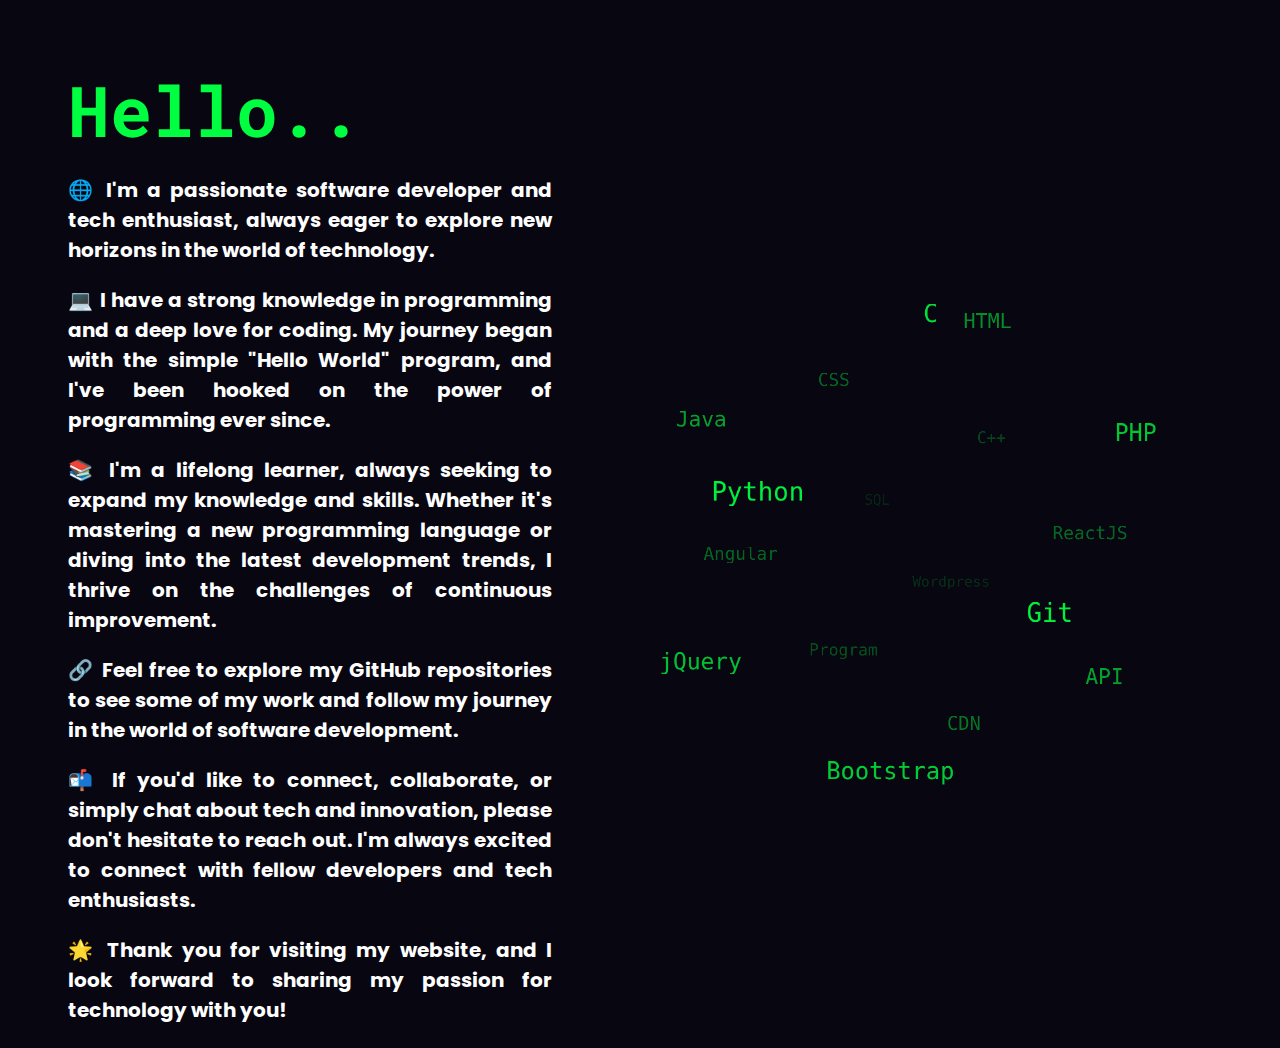
<file: about/about.html>
<!DOCTYPE html>
<html class="no-js" lang="en">
<head>
	
		<!-- Regular data -->
        <meta charset="utf-8">
		<meta content="text/html; charset=UTF-8" http-equiv="Content-Type">
		
		<!-- Description -->
		<meta name="author" content="Jayesh Kaithwas">
		<meta name="keywords" content="jayesh,kaithwas,jayesh kaithwas,kaithwas jayesh,portfolio,design,branding,experience,iOS,front-end developer,freelance,interface">
		<meta name="viewport" content="width=device-width, initial-scale=1">
		<!-- Title -->
		<title>About || Front-End Developer</title>
		<!-- CSS -->
		<link href="astyle.css" rel="stylesheet" type="text/css">
		
		<!-- Font Family -->
		<style>
			@import url('https://fonts.googleapis.com/css2?family=Roboto+Mono:wght@500&display=swap');
			@import url('https://fonts.googleapis.com/css2?family=Poppins&display=swap');
			@import url('https://fonts.googleapis.com/css2?family=Ubuntu:wght@700&display=swap');
			@import url('https://fonts.googleapis.com/css2?family=IBM+Plex+Sans:wght@500&display=swap');
		</style>
		<script src="https://code.jquery.com/jquery-3.3.1.js"></script>
</head>
<body onload="typeWriter()">
	<section id="section-about">
		<div class="text-zone">
			<div id="header">
				<p id ="demo" align="justify"></p>
				<p align="justify">🌐 I'm a passionate software developer and tech enthusiast, always eager to explore new horizons in the world of technology. </p>
				<p align="justify">💻 I have a strong knowledge in programming and a deep love for coding. My journey began with the simple "Hello World" program, and I've been hooked on the power of programming ever since.</p>
				<p align="justify">📚 I'm a lifelong learner, always seeking to expand my knowledge and skills. Whether it's mastering a new programming language or diving into the latest development trends, I thrive on the challenges of continuous improvement. </p>
				<p align="justify">🔗 Feel free to explore my GitHub repositories to see some of my work and follow my journey in the world of software development. </p>
				<p align="justify">📬 If you'd like to connect, collaborate, or simply chat about tech and innovation, please don't hesitate to reach out. I'm always excited to connect with fellow developers and tech enthusiasts.

 </p>
				<p align="justify">🌟 Thank you for visiting my website, and I look forward to sharing my passion for technology with you! </p>
				<script>
					var i = 0;
					var txt = 'Hello... 👋';
					var speed = 120;

					function typeWriter() {
					  	if (i < txt.length) {
					  	  document.getElementById("demo").innerHTML += txt.charAt(i);
					  	  i++;
					  	  setTimeout(typeWriter, speed);
								    }
					  		      }
				</script>
			</div>
		</div>	
	<div class="skills-charts">
		<div id="myCanvasContainer">
			<canvas width="600" height="600" id="myCanvas">
				<ul id="tags">
					<li><a href="#" target="_blank">HTML</a></li>
					<li><a href="#" target="_blank">CSS</a></li>
					<li><a href="#" target="_blank">C</a></li>
					<li><a href="#" target="_blank">C++</a></li>
					<li><a href="#" target="_blank">Java</a></li>
					<li><a href="#" target="_blank">PHP</a></li>
					<li><a href="#" target="_blank">SQL</a></li>
					<li><a href="#" target="_blank">Python</a></li>
					<li><a href="#" target="_blank">ReactJS</a></li>
					<li><a href="#" target="_blank">Angular</a></li>
					<li><a href="#" target="_blank">Git</a></li>
					<li><a href="#" target="_blank">Wordpress</a></li>
					<li><a href="#" target="_blank">jQuery</a></li>
					<li><a href="#" target="_blank">API</a></li>
					<li><a href="#" target="_blank">Program</a></li>
					<li><a href="#" target="_blank">Bootstrap</a></li>
					<li><a href="#" target="_blank">CDN</a></li>
				</ul>
			</canvas>
		</div>
	</div>
	<script src="https://code.jquery.com/jquery-3.6.4.js"></script>
	<script src="./jquery.tagcanvas.js"></script> 
	<script src="globe.js"></script> 
	</section>
</body>
</html>
</file>
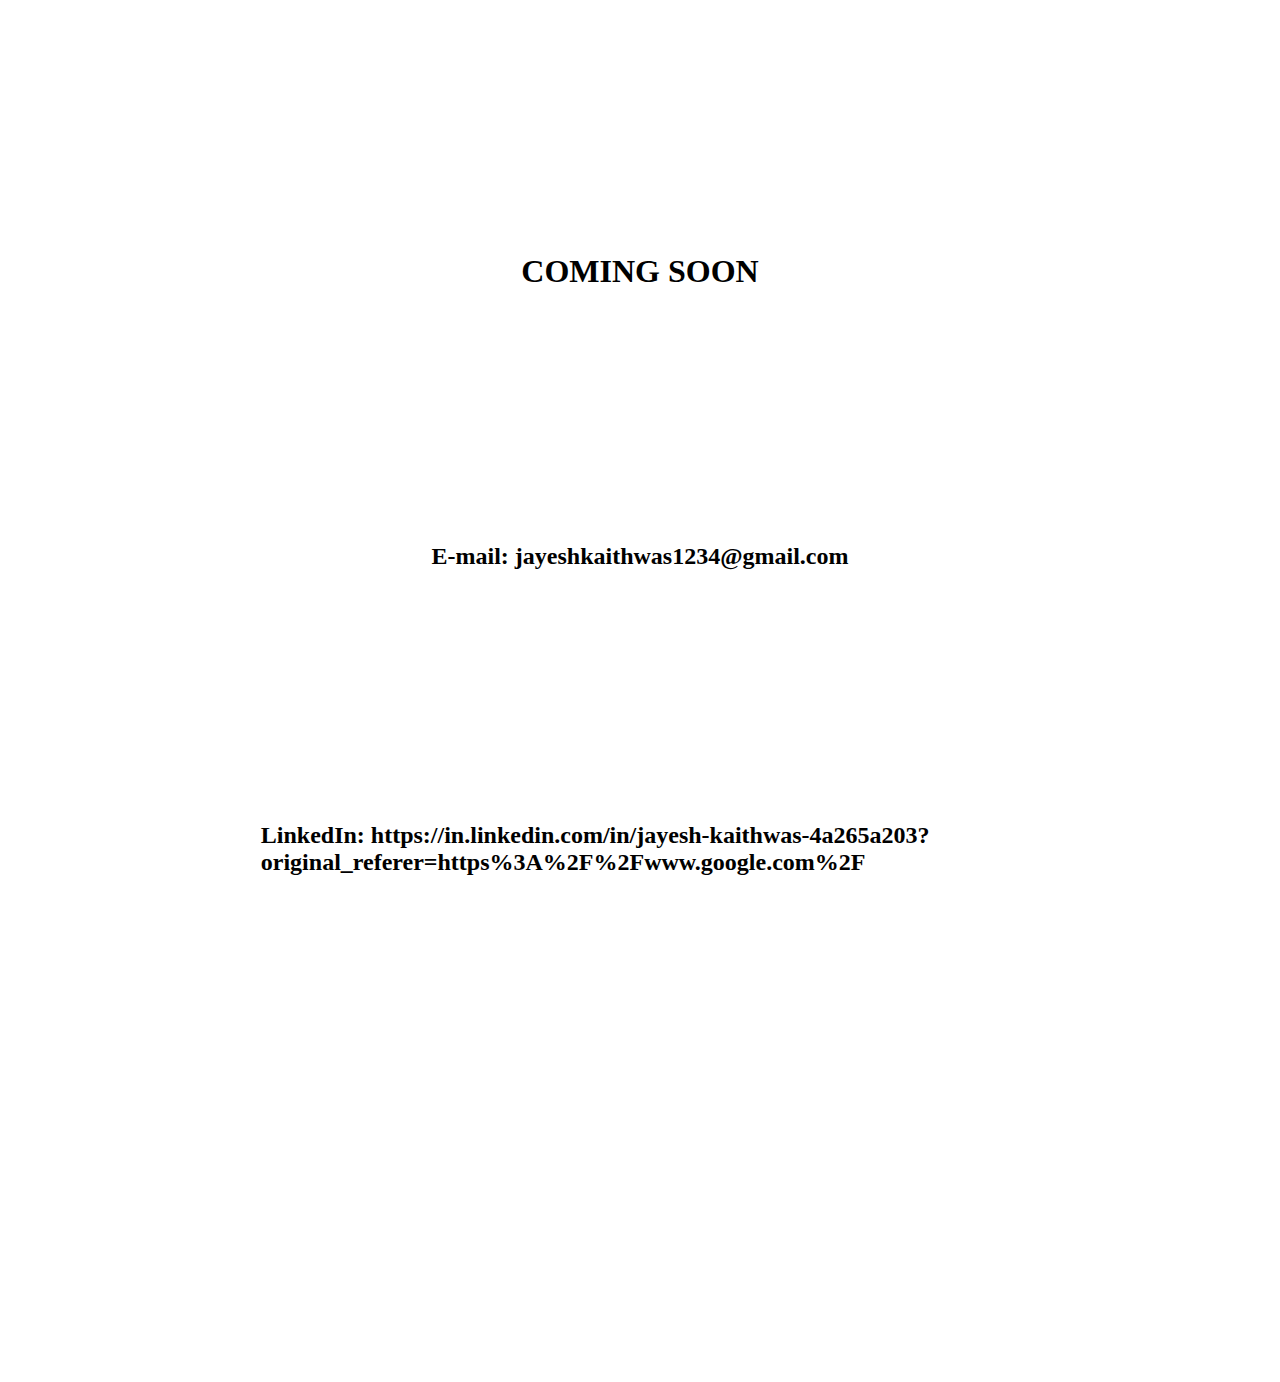
<file: Contact/Contact.html>
<html>
<head>
	<title>Contact || Front-End Developer</title>
	<style>
		h1,h2{
			display:flex;
			justify-content: center;
			margin: 20%;
		}
	</style>
</head>
<body>
	<h1>COMING SOON</h1>
	<h2>E-mail: jayeshkaithwas1234@gmail.com</h2>
	<h2>LinkedIn: https://in.linkedin.com/in/jayesh-kaithwas-4a265a203?original_referer=https%3A%2F%2Fwww.google.com%2F<h2>
</body>
</html>
</file>
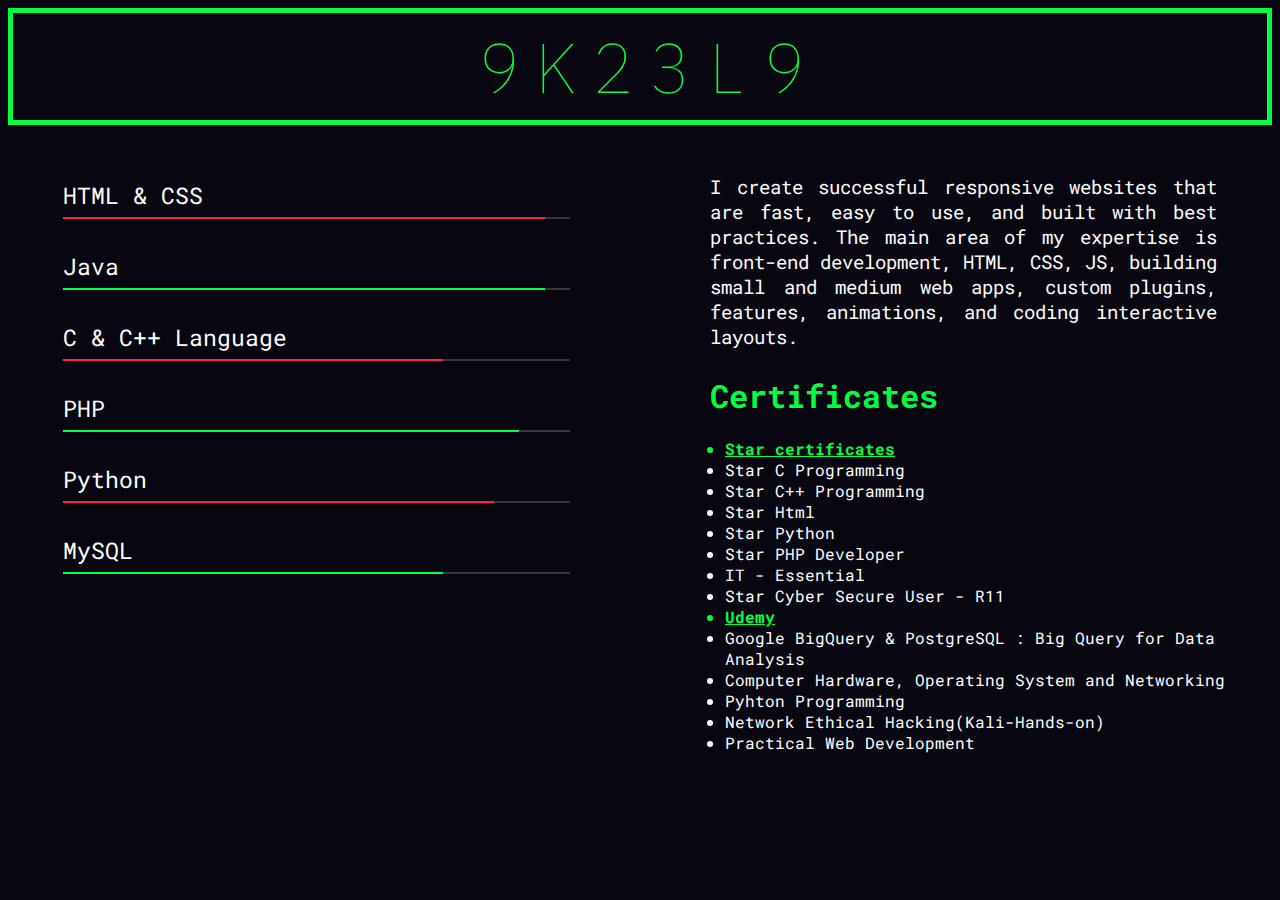
<file: skills/skill.html>
<!DOCTYPE html>
<html class="no-js" lang="en">
	<head>
	
		<!-- Regular data -->
        	<meta charset="utf-8">
		<meta content="text/html; charset=UTF-8" http-equiv="Content-Type">
		
		<!-- Description -->
		<meta name="author" content="Jayesh Kaithwas">
		<meta name="keywords" content="jayesh,kaithwas,jayesh kaithwas,kaithwas jayesh,portfolio,design,branding,experience,iOS,front-end developer,freelance,interface">
		<meta name="viewport" content="width=device-width, initial-scale=1">
		<!-- Title -->
		<title>Skills || Front-End Developer</title>
		<!-- CSS -->
		<link href="skstyle.css" rel="stylesheet" type="text/css">
		
		<!-- Font Family -->
		<style>
			@import url('https://fonts.googleapis.com/css2?family=Roboto+Mono:wght@500&display=swap');
			@import url('https://fonts.googleapis.com/css2?family=Poppins&display=swap');
			@import url('https://fonts.googleapis.com/css2?family=IBM+Plex+Sans:wght@500&display=swap');
		</style>
		<script src="https://code.jquery.com/jquery-3.3.1.js"></script>
    </head>
    <body>
    	<div class="row">			
		<div id="myCanvasContainer">		
			<div class="content">
				<div class="random">
					<span class="str ltr">0</span>
					<span class="str ltr">0</span>
					<span class="str ltr">0</span>
					<span class="str ltr">0</span>
					<span class="str ltr">0</span>
					<span class="str ltr">0</span>		
				</div>
			</div>
		
			<script>
				$(document).ready(function()
				{
		        		var $randomString = $(".str");
		        		var $timer = 20;
		        		var $it ;
		        		var $data = 0;
		        		var $index;
        				var $change;
        				var $letters = ["S","K","I","L","L","S"];
       			  
			        	$randomString.each(function()
			        	{
			        		$change = Math.round(Math.random()*100);
			        		$(this).attr('data-change', $change)
		        		});
				        
					function random()
			        	{
			        		return Math.round(Math.random()*9);
       					}
       						
       					function select()
       					{
			  		        return Math.round(Math.random()*$randomString.length+1);
       					}
				
			        	function value()
			        	{
					        $(".str:nth-child("+select()+")").html(''+random()+'');
					        $(".str:nth-child("+select()+")").attr('data-number', $data);
					        $data++;
					        $randomString.each(function()
					        {
					        	if (parseInt($(this).attr('data-number')) > parseInt($(this).attr('data-change')) ) 	
					        	{
		  			        	      $index = $('.ltr').index(this);
					        	      $(this).html($letters[$index]);
					        	      $(this).removeClass('str');
           						}
         					});
        				};
        				$it = setInterval(value, $timer);
      				}); 		
			</script>		
		</div>	
    	</div>
    	<div class="sides">
    		<div class="side-ab">
    			<div class="skills-details">

				<div class= "chart">
					<span>HTML & CSS</span>
					<footer>
						<div data-width="75%" style="background: rgb(255, 34, 83) none repeat scroll 0% 0%; width: 95%;"></div>
					</footer>
				</div>
				<div class= "chart">
					<span>Java</span>
					<footer>
						<div data-width="75%" Style="width:95%"></div>
					</footer>
				</div>
				<div class= "chart">
					<span>C & C++ Language</span>
					<footer>
						<div data-width="85%" style="background: rgb(255, 34, 83) none repeat scroll 0% 0%; width: 75%;"></div>
					</footer>
				</div>
				<div class= "chart">
					<span>PHP</span>
					<footer>
						<div data-width="75%" style="width:90%"></div>
					</footer>
				</div>
				<div class= "chart">
					<span>Python</span>
					<footer>
						<div data-width="75%" style="background: rgb(255, 34, 83) none repeat scroll 0% 0%; width: 85%;"></div>
					</footer>
				</div>
				<div class ="chart">
					<span>MySQL</span>
					<footer>
						<div data-width="95%" style="width:75%;"></div>
					</footer>
				</div>
			</div>	
    		</div>
    		<div class="side-ab">
    			<p id= "paragh" align= "justify">I create successful responsive websites that are fast, easy to use, and built with best practices. The main area of my expertise is front-end development, HTML, CSS, JS, building small and medium web apps, custom plugins, features, animations, and coding interactive layouts.</p>
    			<div>
    				<h1>Certificates</h1>
    				<ul>
    					<li style="color: #00ff41;"><b><u>Star certificates</u></b></li>
    					<li>Star C Programming</li>
    					<li>Star C++ Programming</li>
    					<li>Star Html</li>
					<li>Star Python</li>
					<li>Star PHP Developer</li>
    					<li>IT - Essential</li>
    					<li>Star Cyber Secure User - R11</li>
    					<li style="color: #00ff41;"><b><u>Udemy</u></b></li>
    					<li>Google BigQuery & PostgreSQL : Big Query for Data Analysis</li>
    					<li>Computer Hardware, Operating System and Networking</li>
    					<li>Pyhton Programming</li>
    					<li>Network Ethical Hacking(Kali-Hands-on)</li>
    					<li>Practical Web Development</li>
    				</ul>
    			</div>
    		</div>    		
    	</div>
    </body>
</html>
</file>
<file: about/astyle.css>
body{
	background-color: #080610;
}
h2{
	color: #00ff41;
	font-family: 'Roboto Mono', monospace;
	font-size: 60px;
	font-weight: bold;
}
p,a{
	color: white;
	font-family: 'Poppins',  sans-serif;
	font-size: 20px;
	font-weight: bold;	
}
#section-about{
	padding-left: 20px;
	padding-right: 20px;
	margin-top: 25px;
	display: flex;
	flex-direction: column;
	justify-content: space-between;
	align-items: center;
	position: relative; 
}
.text-zone p{
	margin-bottom: 15px;
	line-height: 30px;
	padding-right: 10px;

}
#demo{
	color: #00ff41;
	font-family: 'Roboto Mono', monospace;
	font-size: 50px;
	font-weight: bold;
	padding-bottom: 30px;
	line-height: 30px;
}
#myCanvas{
	display:none;
}
/* media section for bigger screen */

@media screen and (min-width: 950px) {

	#section-about{
		flex-direction: row;
		padding-left: 60px;
		padding-right: 60px;
	
	}
	#myCanvas{
		display: block;
	}
	
	#skills-charts{
		font-size: 40px;
		text-transform: uppercase;
		font-family: 'IBM Plex Sans', sans-serif;
		font-weight: 100;
		color: #00ff41;
		background-color: black;
		padding-left: 0px;
		padding-right: 0px;
		padding-top: 200px;
		padding-bottom: 200px;
		width: 100%;
		height: 100%;	
		
	}
	.content {
		text-align: center;
		position: relative;
		width: 565px;
		
	}
	
	.random{
		border: 2px solid;
		padding: 15px;
		
	}
	.random > span{
		width: 30px;
		display: inline-block;
	}
	#demo{
		font-size: 70px;
	}
	.text-zone p{
		padding-right: 60px;
	}
	
}
</file>
<file: skills/skstyle.css>
body{
	background-color: #080610;
}


/*-----------SKILL(01010101)-------------*/


/*#skills-charts{
		font-size: 30px;
		text-transform: uppercase;
		font-family: 'IBM Plex Sans', sans-serif;
		font-weight: 100;
		color: #00ff41;
		background-color: #080610;
		display: block;
		
		width: 350px;
		height: 100%;
		text-align: center;
}		*/
.content {
		font-size: 50px;
		text-transform: uppercase;
		font-family: 'IBM Plex Sans', sans-serif;
		font-weight: 100;
		color: #00ff41;
		background-color: #080610;
		display: block;
		width: 100%;
		height: 100%;
		text-align: center;
	}
	
.random {
		border: 5px solid #00ff41;
		padding: 8px;
		
	}
.random > span{
		width: 40px;
		display: inline-block;
	}


/*--------------S I D E - A--------------*/
.chart
{
	margin-bottom: 2rem;
}
.chart footer{
	background-color: #373737;
	height: 2px;
	display: block;
}
.chart footer div{
	
	height: 100%;
	background-color: #00ff41;
}
.chart span {
	font-size: 18px;
	font-family: 'Roboto Mono', monospace;
	color:white;
	margin-bottom: 7px;
	display: block;
}
.skills-details{
	padding: 25px;
}


/*---------------S I D E - B-------------*/
#paragh{
	color: white;
	font-family: 'Roboto Mono', monospace;
	padding-left: 25px;
	padding-right: 25px;
}
h1{
	color: #00ff41;
	font-family: 'Roboto Mono', monospace;
	padding-left: 25px;
	padding-right: 25px;
	margin-top: 45px;
}
li{
	color: white;
	font-family: 'Roboto Mono', monospace;
}
/*---------------------------------------*/

/*---------T R A N S I T I O N-----------*/
div{
	animation-name: silde;
	animation-duration: 3s;
}
@keyframes slide{
	from {width: 0px;}
}
/*---------------------------------------*/







@media screen and (min-width: 950px) {
	/*------------S K I L L S-------------*/
	.content {
		font-size: 70px;
		text-transform: uppercase;
		font-family: 'IBM Plex Sans', sans-serif;
		font-weight: 100;
		color: #00ff41;
		background-color: #080610;
		display: block;
		width: 100%;
		height: 100%;
		text-align: center;
	}
	/*------------------------------------*/
	
	/*--------------S I D E S-------------*/	
	.sides{
		display: grid; 
    		grid-template-columns: 1fr 1fr; 
    		grid-gap: 30px; 
    		width: 100%;
    
	}
	.side-ab{
		margin:30px;
		margin-bottom:0px;
	}
	/*----------------------------------*/
	
	/*------------S I D E - A-----------*/
	.chart
	{
		margin-bottom: 2rem;
	}
	.chart footer{
		background-color: #373737;
		height: 2px;
		display: block;
	}
	.chart footer div{	
		height: 100%;
		background-color: #00ff41;
	}
	.chart span {
		font-size: 23px;
		font-family: 'Roboto Mono', monospace;
		color:white;
		margin-bottom: 7px;
		display: block;
	}
	.skills-details{
		padding: 25px;
	}
	/*----------------------------------*/	
	
	/*------------S I D E - B-----------*/
	
	#paragh{
		color: white;
		font-family: 'Roboto Mono', monospace;
		font-size: 19px;
		padding-left: 25px;
		padding-right: 25px;
	}
	h1{
		color: #00ff41;
		font-family: 'Roboto Mono', monospace;
		padding-left: 25px;
		padding-right: 25px;
		margin-top: 25px;
	}	
	
	/*----------------------------------*/
}
</file>
